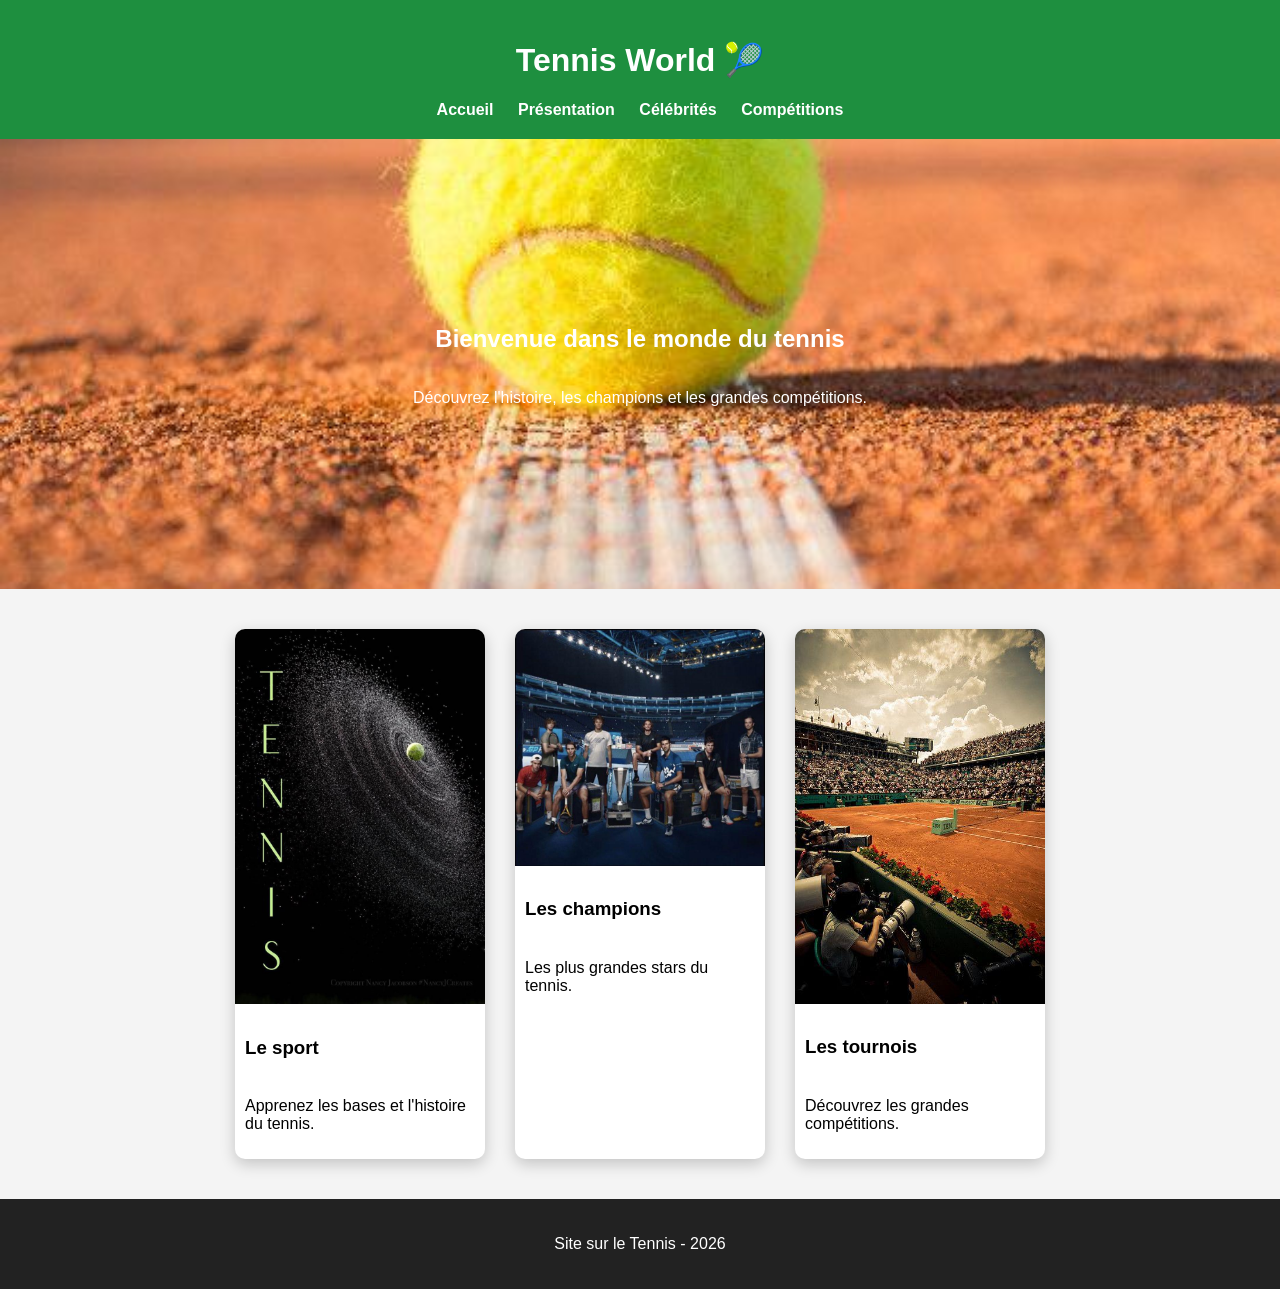
<file: index.html>
<!DOCTYPE html>
<html lang="fr">
<head>
<meta charset="UTF-8">
<title>Tennis World</title>
<link rel="stylesheet" href="style.css">
</head>

<body>

<header>
<h1>Tennis World 🎾</h1>

<nav>
<a href="index.html">Accueil</a>
<a href="presentation.html">Présentation</a>
<a href="celebrites.html">Célébrités</a>
<a href="competitions.html">Compétitions</a>
</nav>
</header>

<section class="hero">
<h1>Bienvenue dans le monde du tennis</h1>
<p>Découvrez l'histoire, les champions et les grandes compétitions.</p>
</section>

<section class="cards">

<div class="card">
<img src="tennis.jpeg">
<h3>Le sport</h3>
<p>Apprenez les bases et l'histoire du tennis.</p>
</div>

<div class="card">
<img src="champions.jpeg">
<h3>Les champions</h3>
<p>Les plus grandes stars du tennis.</p>
</div>

<div class="card">
<img src="terran.jpeg">
<h3>Les tournois</h3>
<p>Découvrez les grandes compétitions.</p>
</div>

</section>

<footer>
<p>Site sur le Tennis - 2026</p>
</footer>

</body>
</html>
</file>
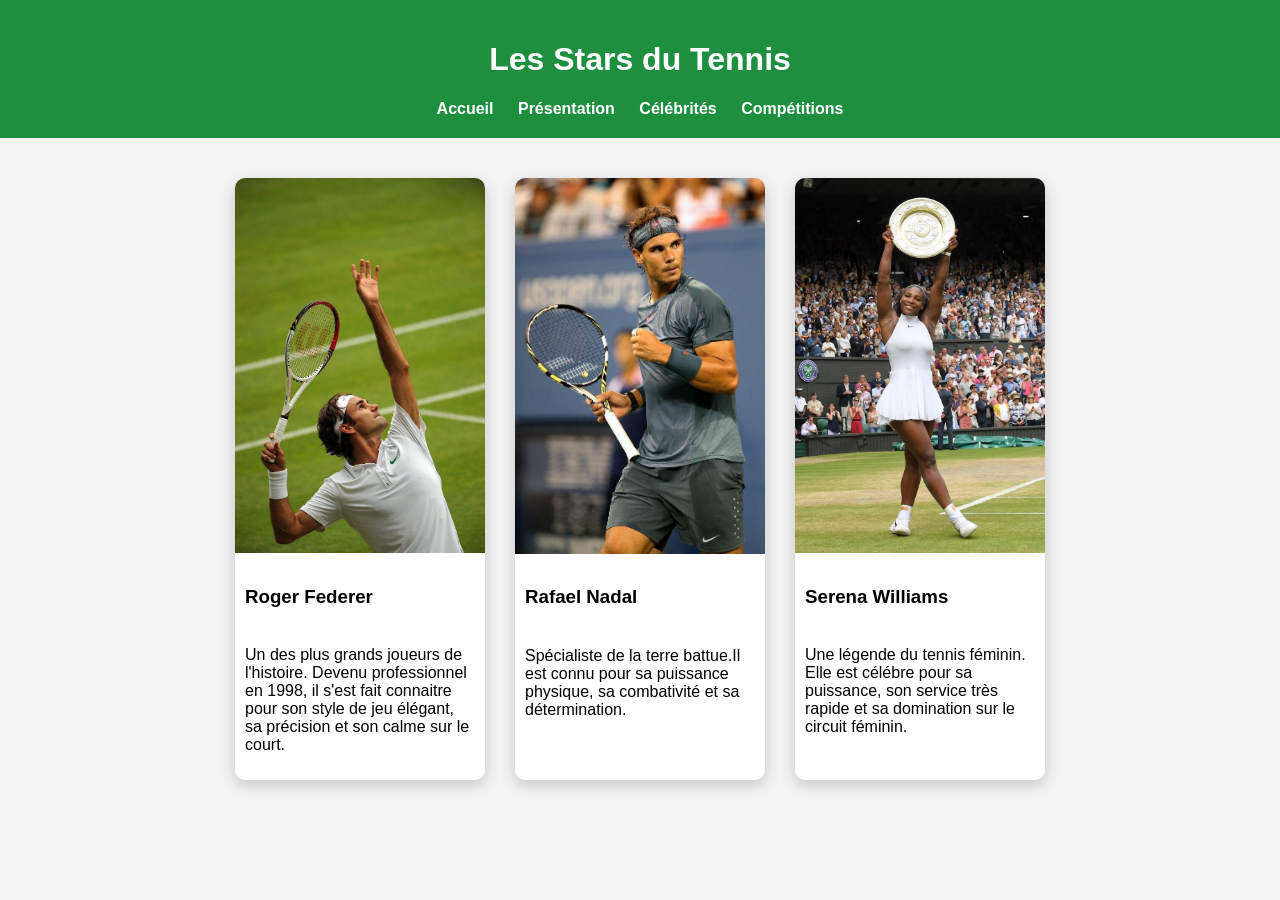
<file: celebrites.html>
<!DOCTYPE html>
<html lang="fr">
<head>
<meta charset="UTF-8">
<title>Célébrités du Tennis</title>
<link rel="stylesheet" href="style.css">
</head>

<body>

<header>
<h1>Les Stars du Tennis</h1>

<nav>
<a href="index.html">Accueil</a>
<a href="presentation.html">Présentation</a>
<a href="celebrites.html">Célébrités</a>
<a href="competitions.html">Compétitions</a>
</nav>
</header>

<section class="cards">

<div class="card">
<img src="Sans titre.jpeg">
<h3>Roger Federer</h3>
<p>Un des plus grands joueurs de l'histoire. Devenu professionnel en 1998, il s'est fait connaitre pour son style de jeu élégant, sa précision et son calme sur le court.</p>
</div>

<div class="card">
<img src="rafa.jpeg">
<h3>Rafael Nadal</h3>
<p>Spécialiste de la terre battue.Il est connu pour sa puissance physique, sa combativité et sa détermination.</p>
</div>

<div class="card">
<img src="serene.jpeg">
<h3>Serena Williams</h3>
<p>Une légende du tennis féminin. Elle est célébre pour sa puissance, son service très rapide et sa domination sur le circuit féminin.</p>
</div>

</section>

</body>
</html>
</file>
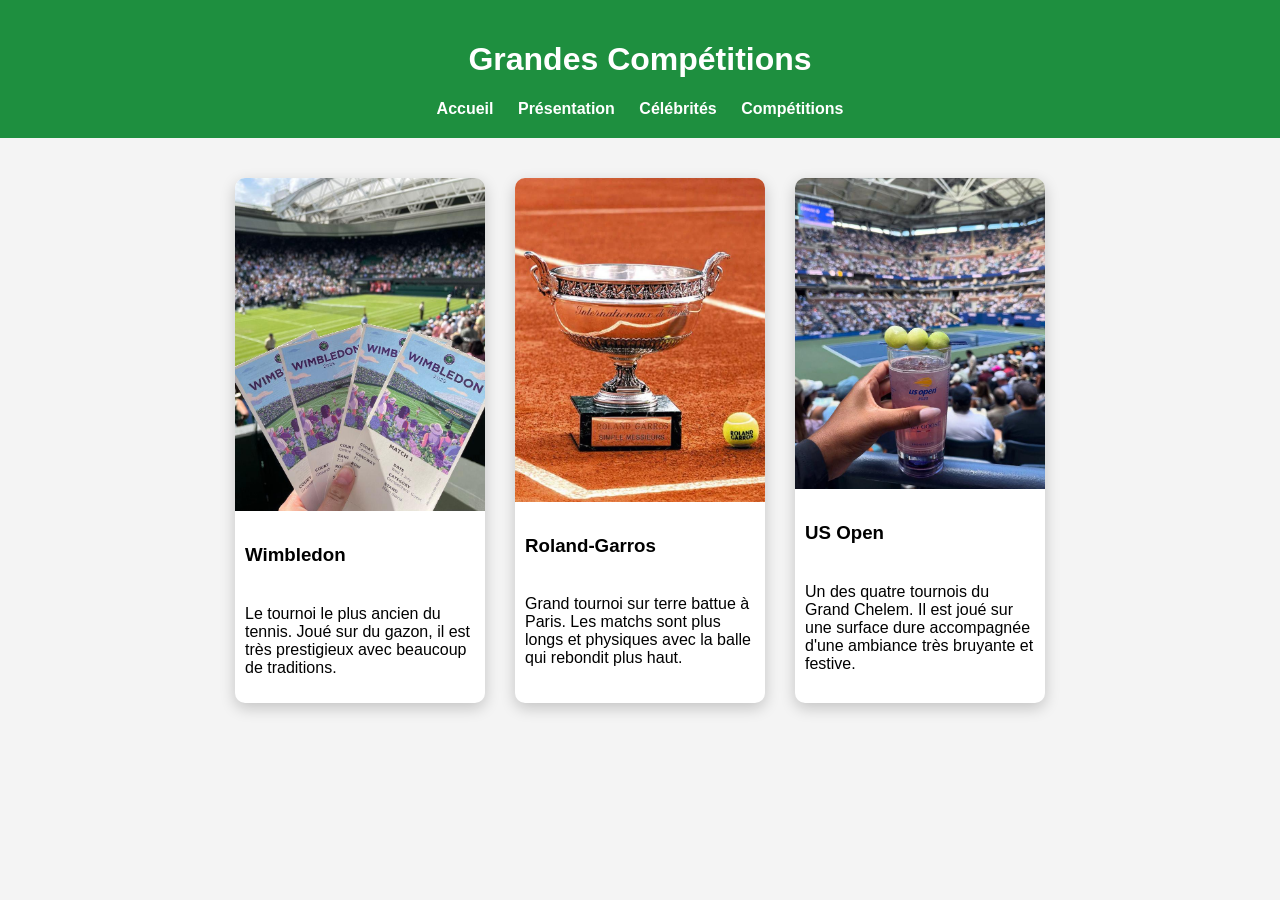
<file: competitions.html>
<!DOCTYPE html>
<html lang="fr">
<head>
<meta charset="UTF-8">
<title>Compétitions de Tennis</title>
<link rel="stylesheet" href="style.css">
</head>

<body>

<header>
<h1>Grandes Compétitions</h1>

<nav>
<a href="index.html">Accueil</a>
<a href="presentation.html">Présentation</a>
<a href="celebrites.html">Célébrités</a>
<a href="competitions.html">Compétitions</a>
</nav>
</header>

<section class="cards">

<div class="card">
<img src="wimbledon.jpeg">
<h3>Wimbledon</h3>
<p>Le tournoi le plus ancien du tennis. Joué sur du gazon, il est très prestigieux avec beaucoup de traditions.</p>
</div>

<div class="card">
<img src="rolland.jpeg">
<h3>Roland-Garros</h3>
<p>Grand tournoi sur terre battue à Paris. Les matchs sont plus longs et physiques avec la balle qui rebondit plus haut.</p>
</div>

<div class="card">
<img src="usopen.jpeg">
<h3>US Open</h3>
<p>Un des quatre tournois du Grand Chelem. Il est joué sur une surface dure accompagnée d'une ambiance très bruyante et festive.</p>
</div>

</section>

</body>
</html>
</file>
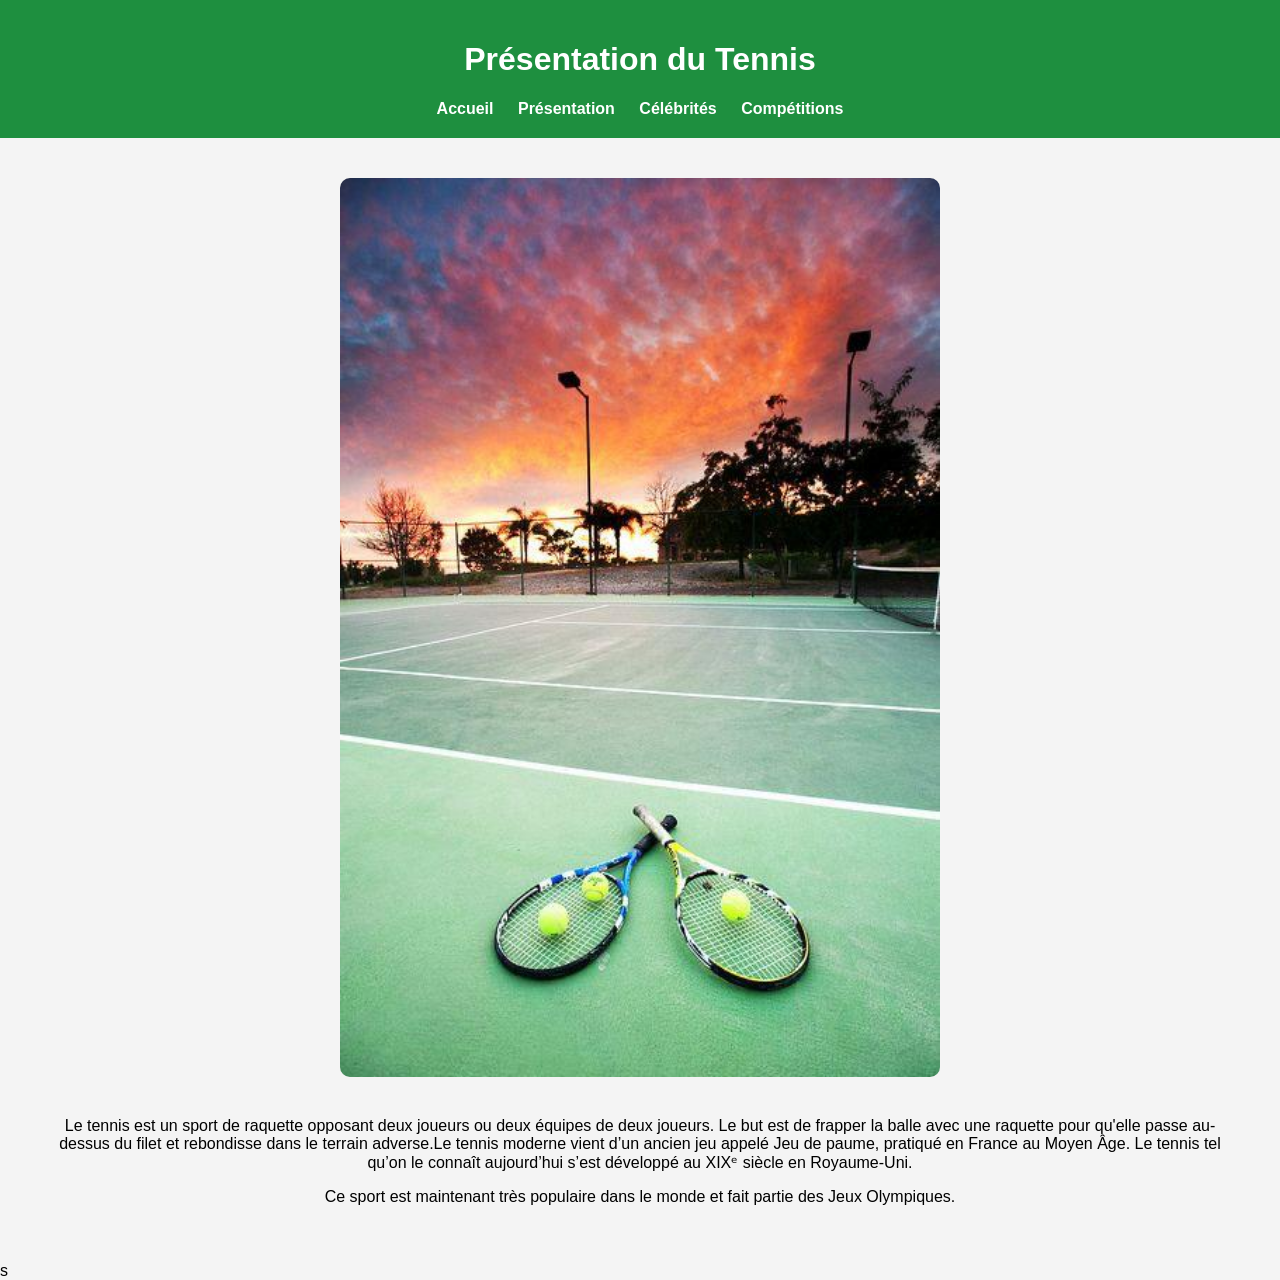
<file: presentation.html>
<!DOCTYPE html>
<html lang="fr">
<head>
<meta charset="UTF-8">
<title>Présentation du Tennis</title>
<link rel="stylesheet" href="style.css">
</head>

<body>

<header>
<h1>Présentation du Tennis</h1>

<nav>
<a href="index.html">Accueil</a>
<a href="presentation.html">Présentation</a>
<a href="celebrites.html">Célébrités</a>
<a href="competitions.html">Compétitions</a>
</nav>
</header>

<section class="content">

<img src="presentation.jpeg">

<p>
Le tennis est un sport de raquette opposant deux joueurs ou deux équipes de deux joueurs.
Le but est de frapper la balle avec une raquette pour qu'elle passe au-dessus du filet
et rebondisse dans le terrain adverse.Le tennis moderne vient d’un ancien jeu appelé Jeu de paume, pratiqué en France au Moyen Âge.
Le tennis tel qu’on le connaît aujourd’hui s’est développé au XIXᵉ siècle en Royaume-Uni.
</p>

<p>
Ce sport est maintenant très populaire dans le monde et fait partie des Jeux Olympiques.
</p>

</section>

</body>
</html>s
</file>
<file: style.css>
body{
  font-family: Arial;
  margin:0;
  background:#f4f4f4;
  }
  
  header{
  background:#1e8f3f;
  color:white;
  padding:20px;
  text-align:center;
  }
  
  nav a{
  color:white;
  margin:10px;
  text-decoration:none;
  font-weight:bold;
  }
  
  nav a:hover{
  text-decoration:underline;
  }
  
  .hero{
  height:450px;
  background:url("balle.jpeg") center/cover;
  display:flex;
  flex-direction:column;
  justify-content:center;
  align-items:center;
  color:white;
  animation:fade 2s;
  }
  
  .cards{
  display:flex;
  justify-content:center;
  gap:30px;
  padding:40px;
  flex-wrap:wrap;
  }
  
  .card{
  background:white;
  width:250px;
  border-radius:10px;
  box-shadow:0 5px 15px rgba(0,0,0,0.2);
  transition:transform 0.3s;
  }
  
  .card:hover{
  transform:scale(1.05);
  }
  
  .card img{
  width:100%;
  border-radius:10px 10px 0 0;
  }
  
  .card h3{
  padding:10px;
  }
  
  .card p{
  padding:10px;
  }
  
  .content{
  padding:40px;
  text-align:center;
  }
  
  .content img{
  width:50%;
  border-radius:10px;
  margin-bottom:20px;
  }
  
  footer{
  text-align:center;
  padding:20px;
  background:#222;
  color:white;
  }
  
  @keyframes fade{
  from{opacity:0}
  to{opacity:1}
  }
</file>
